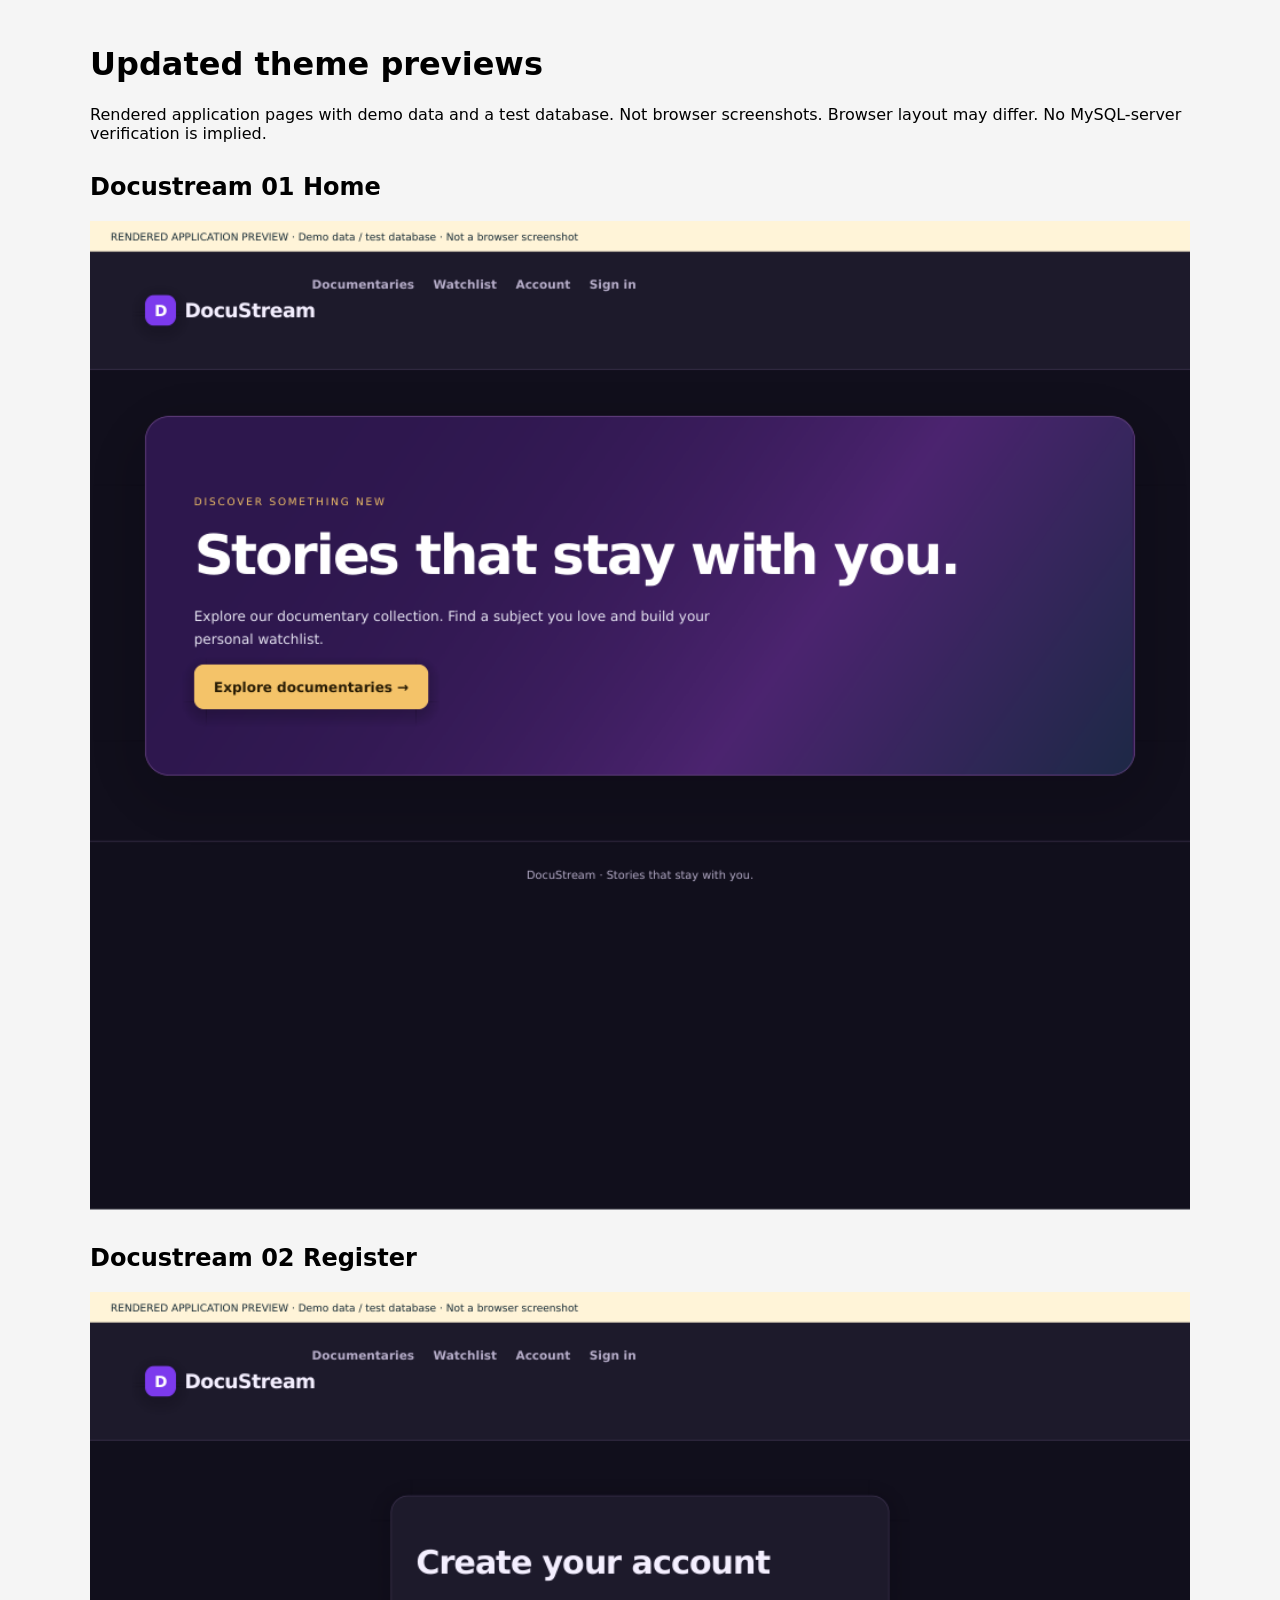
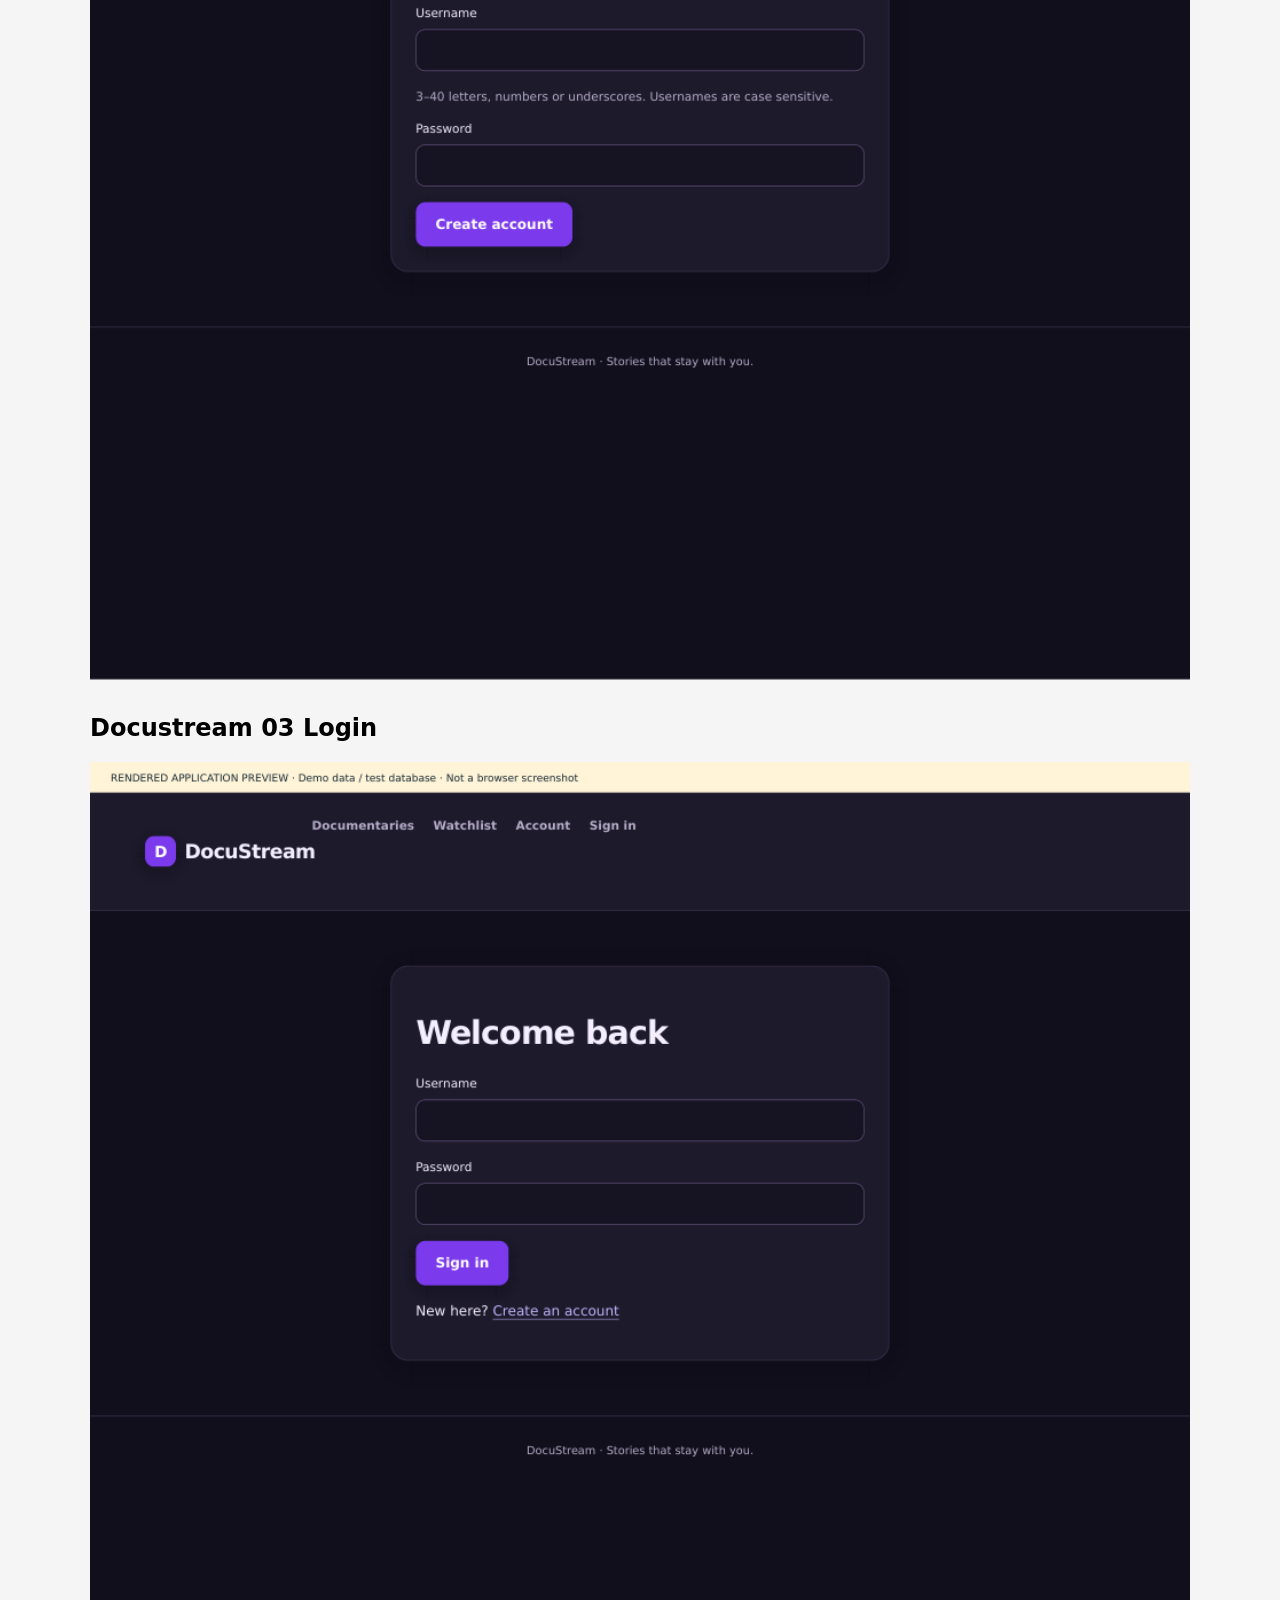
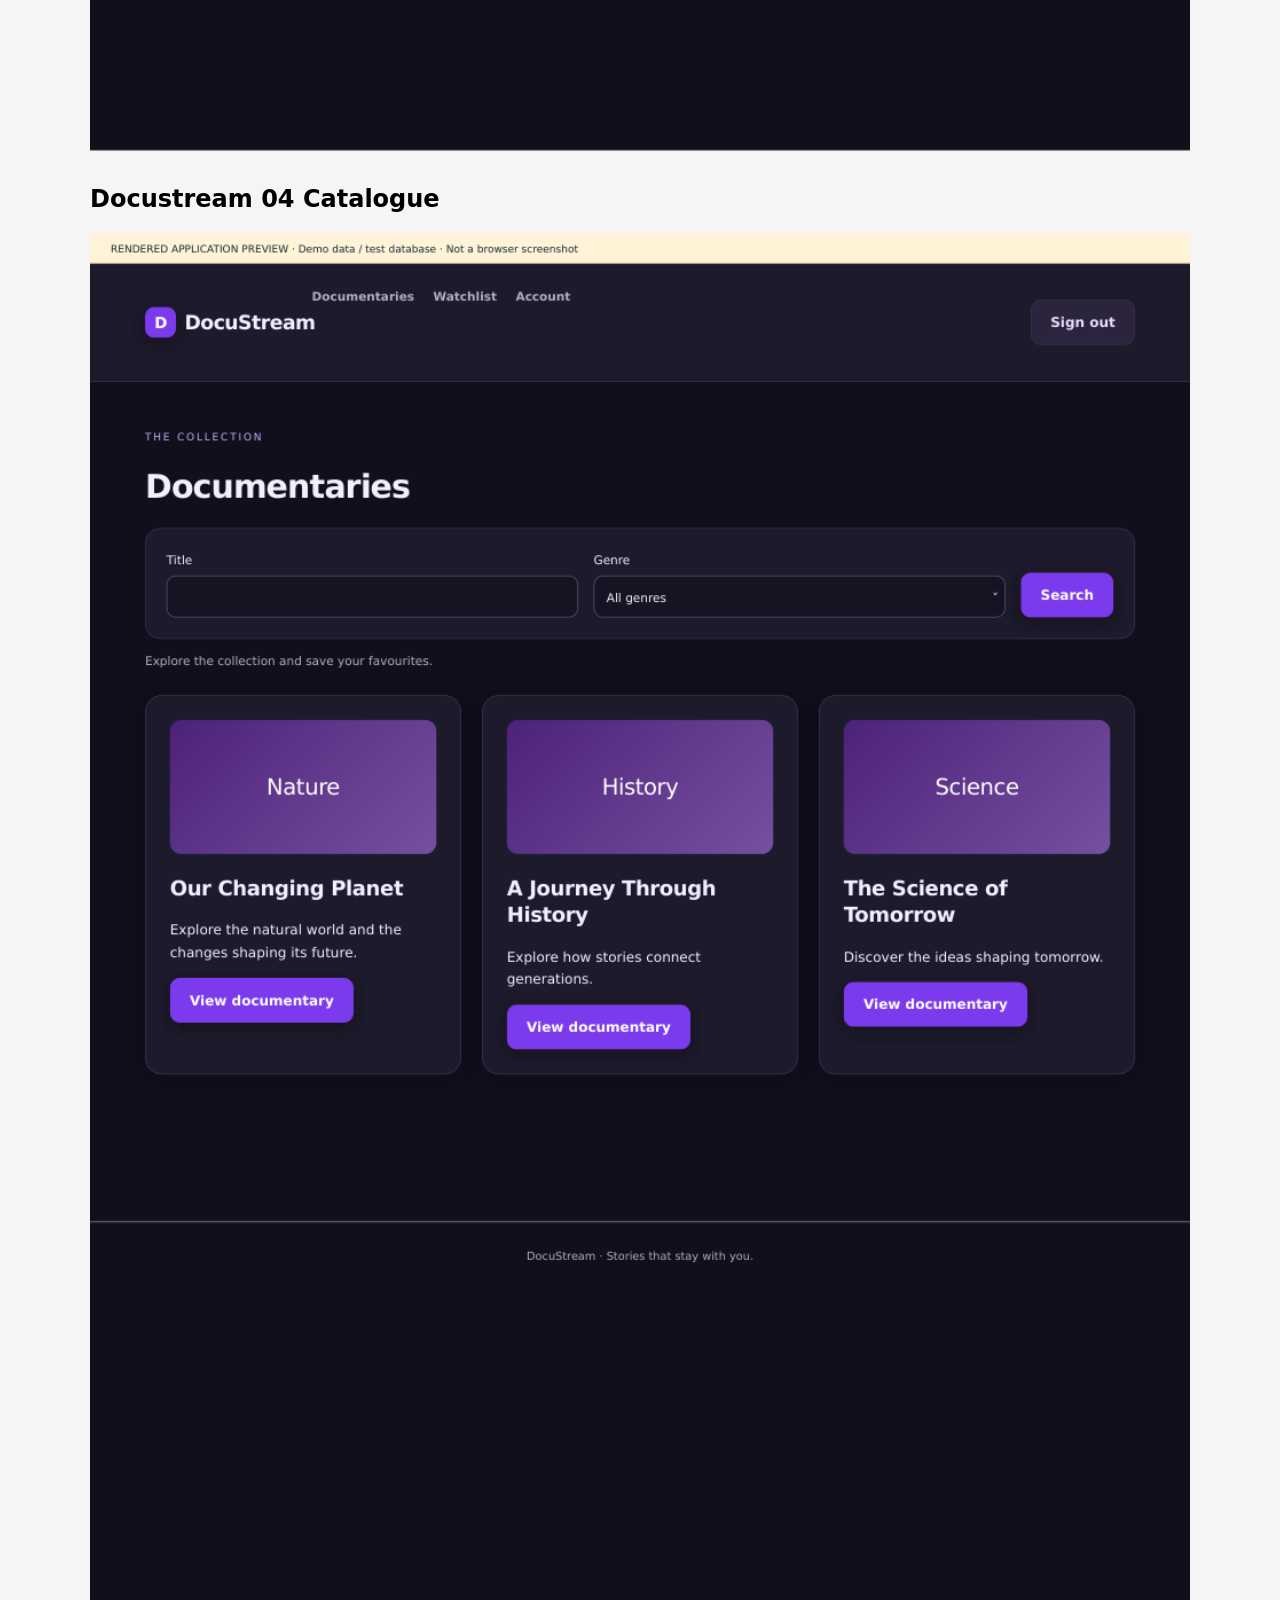
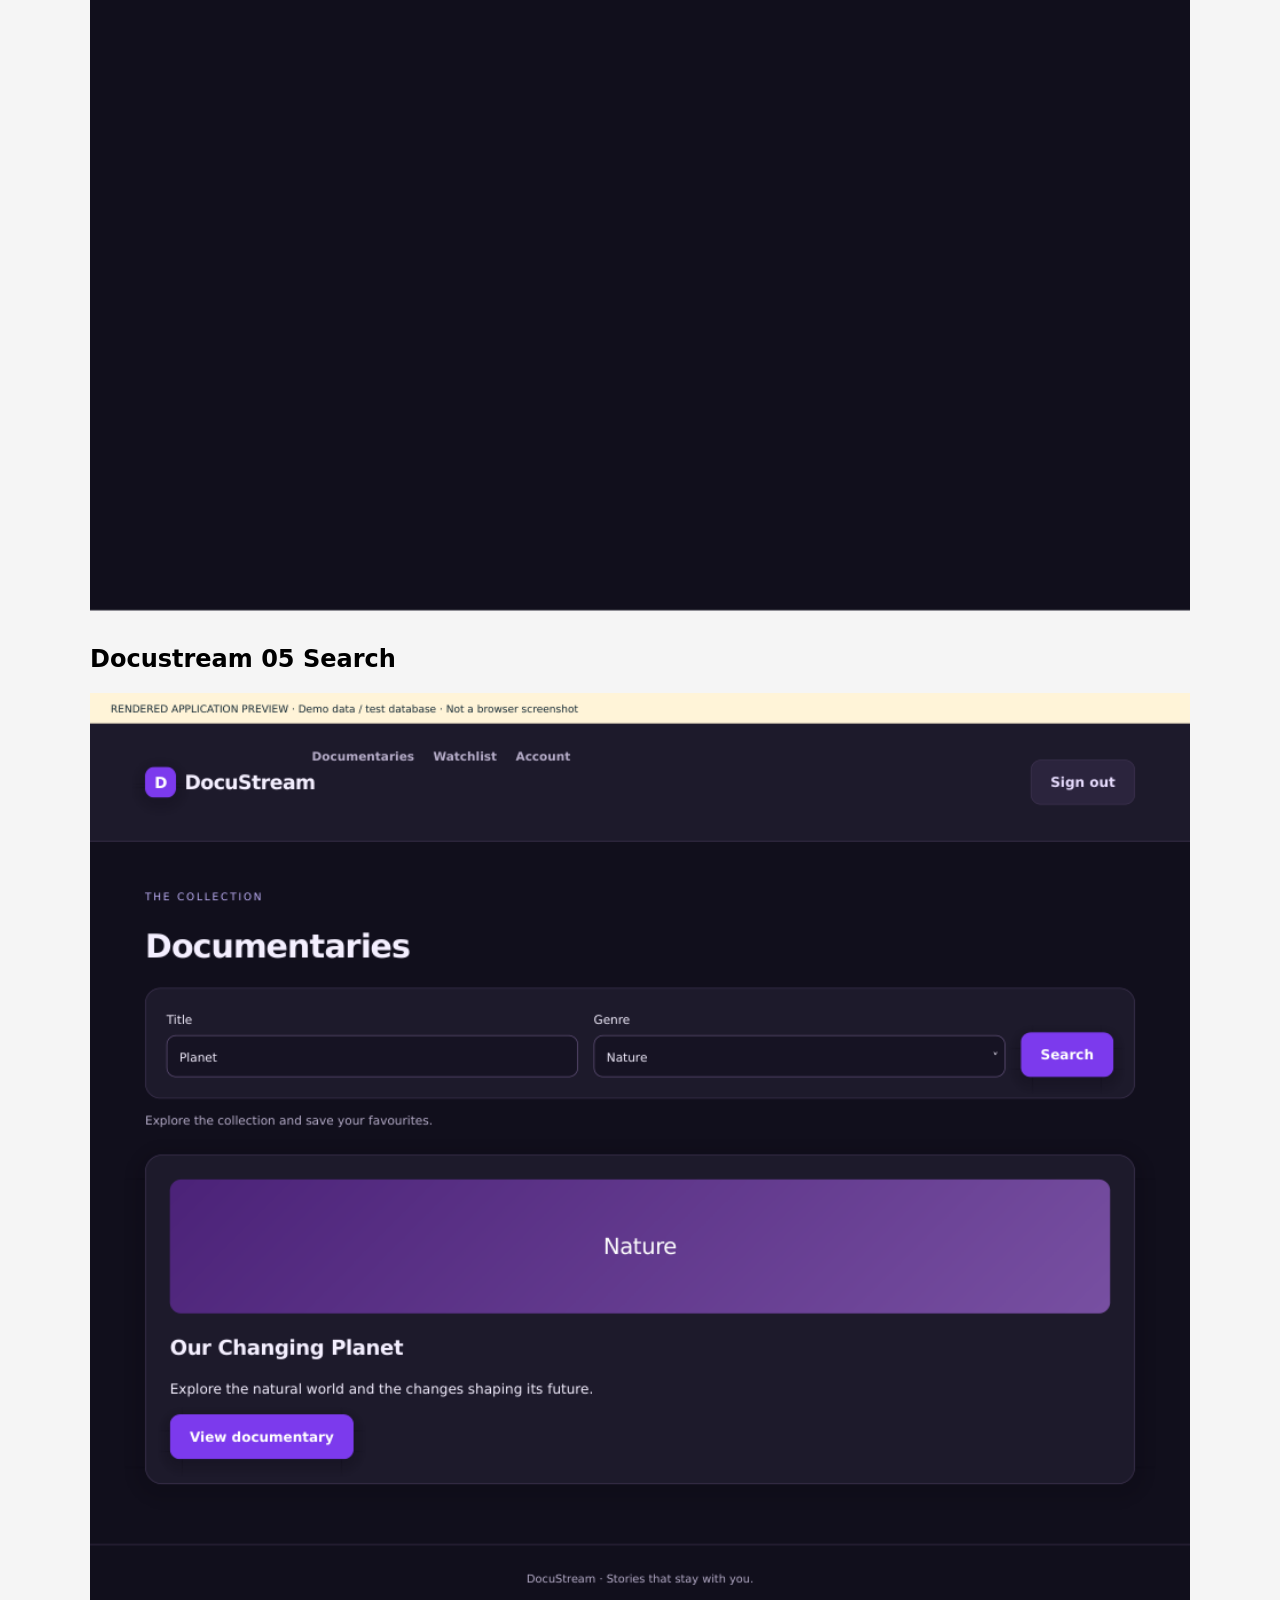
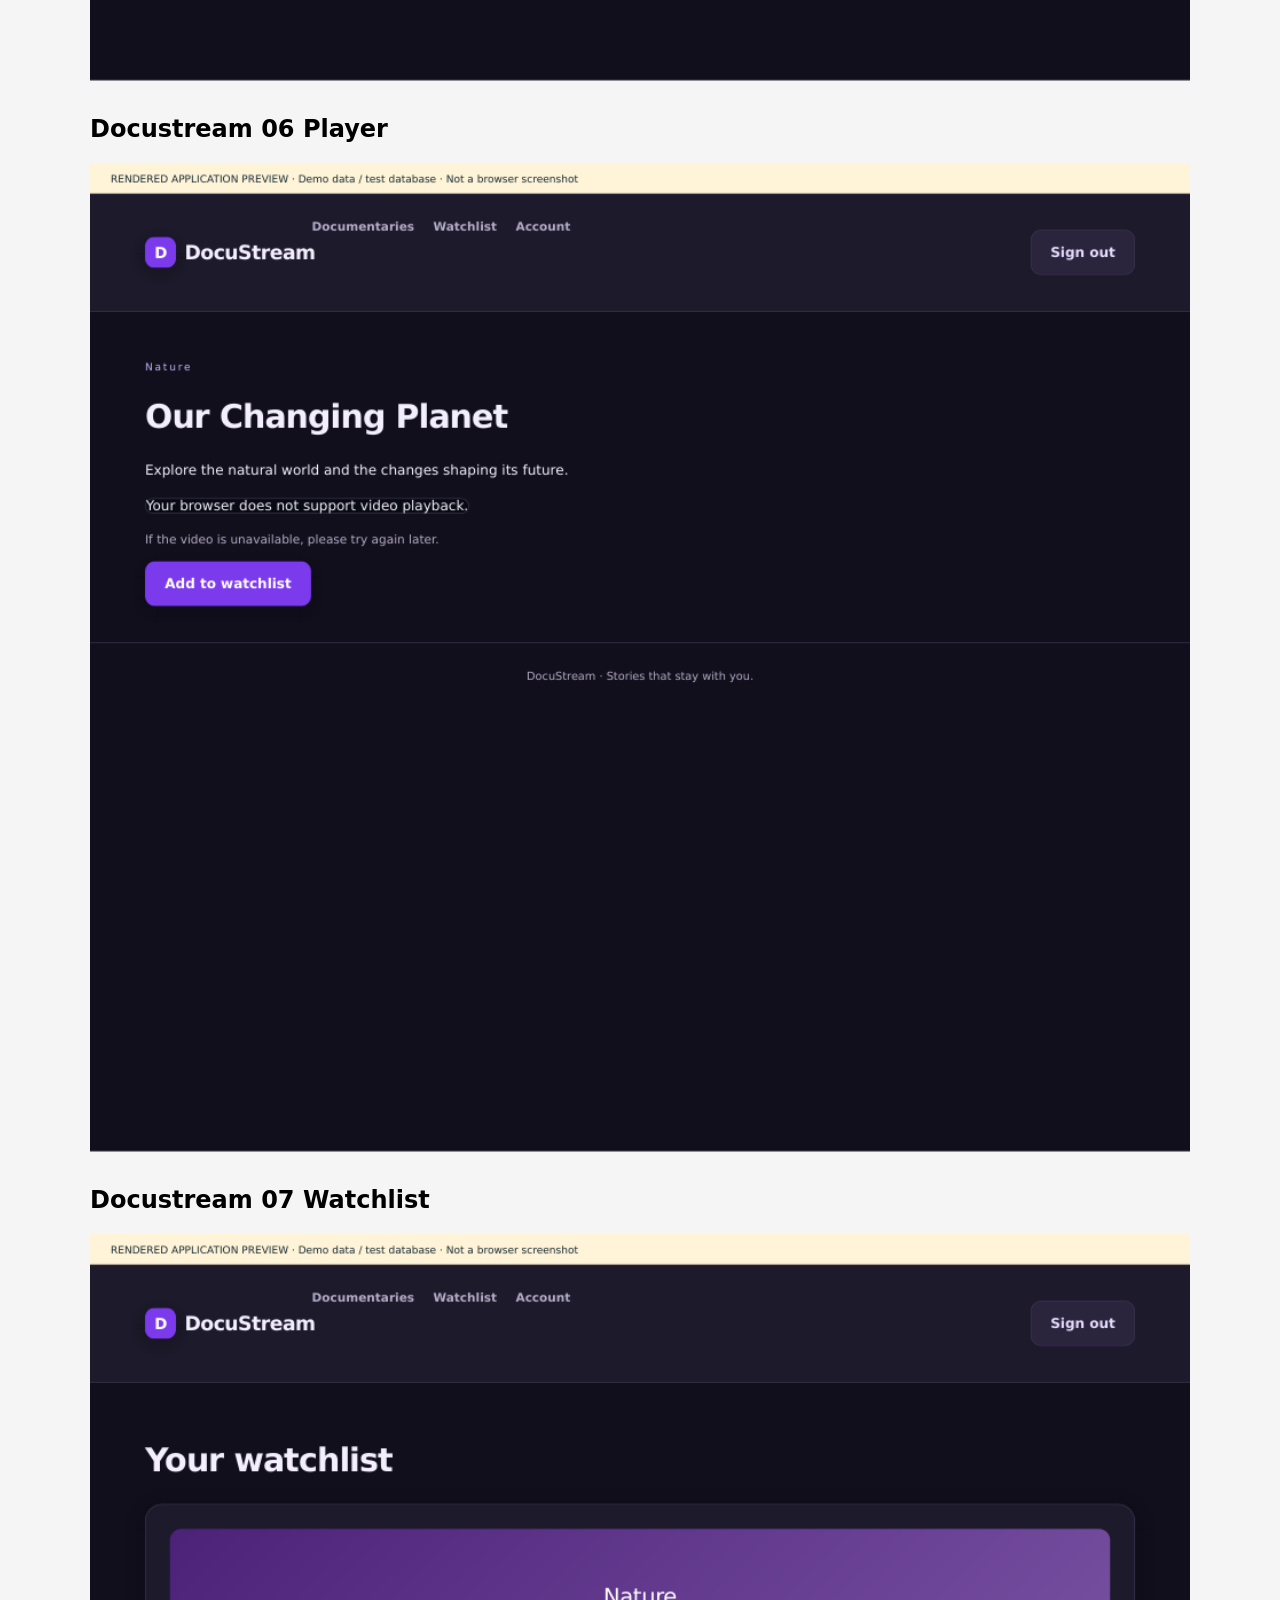
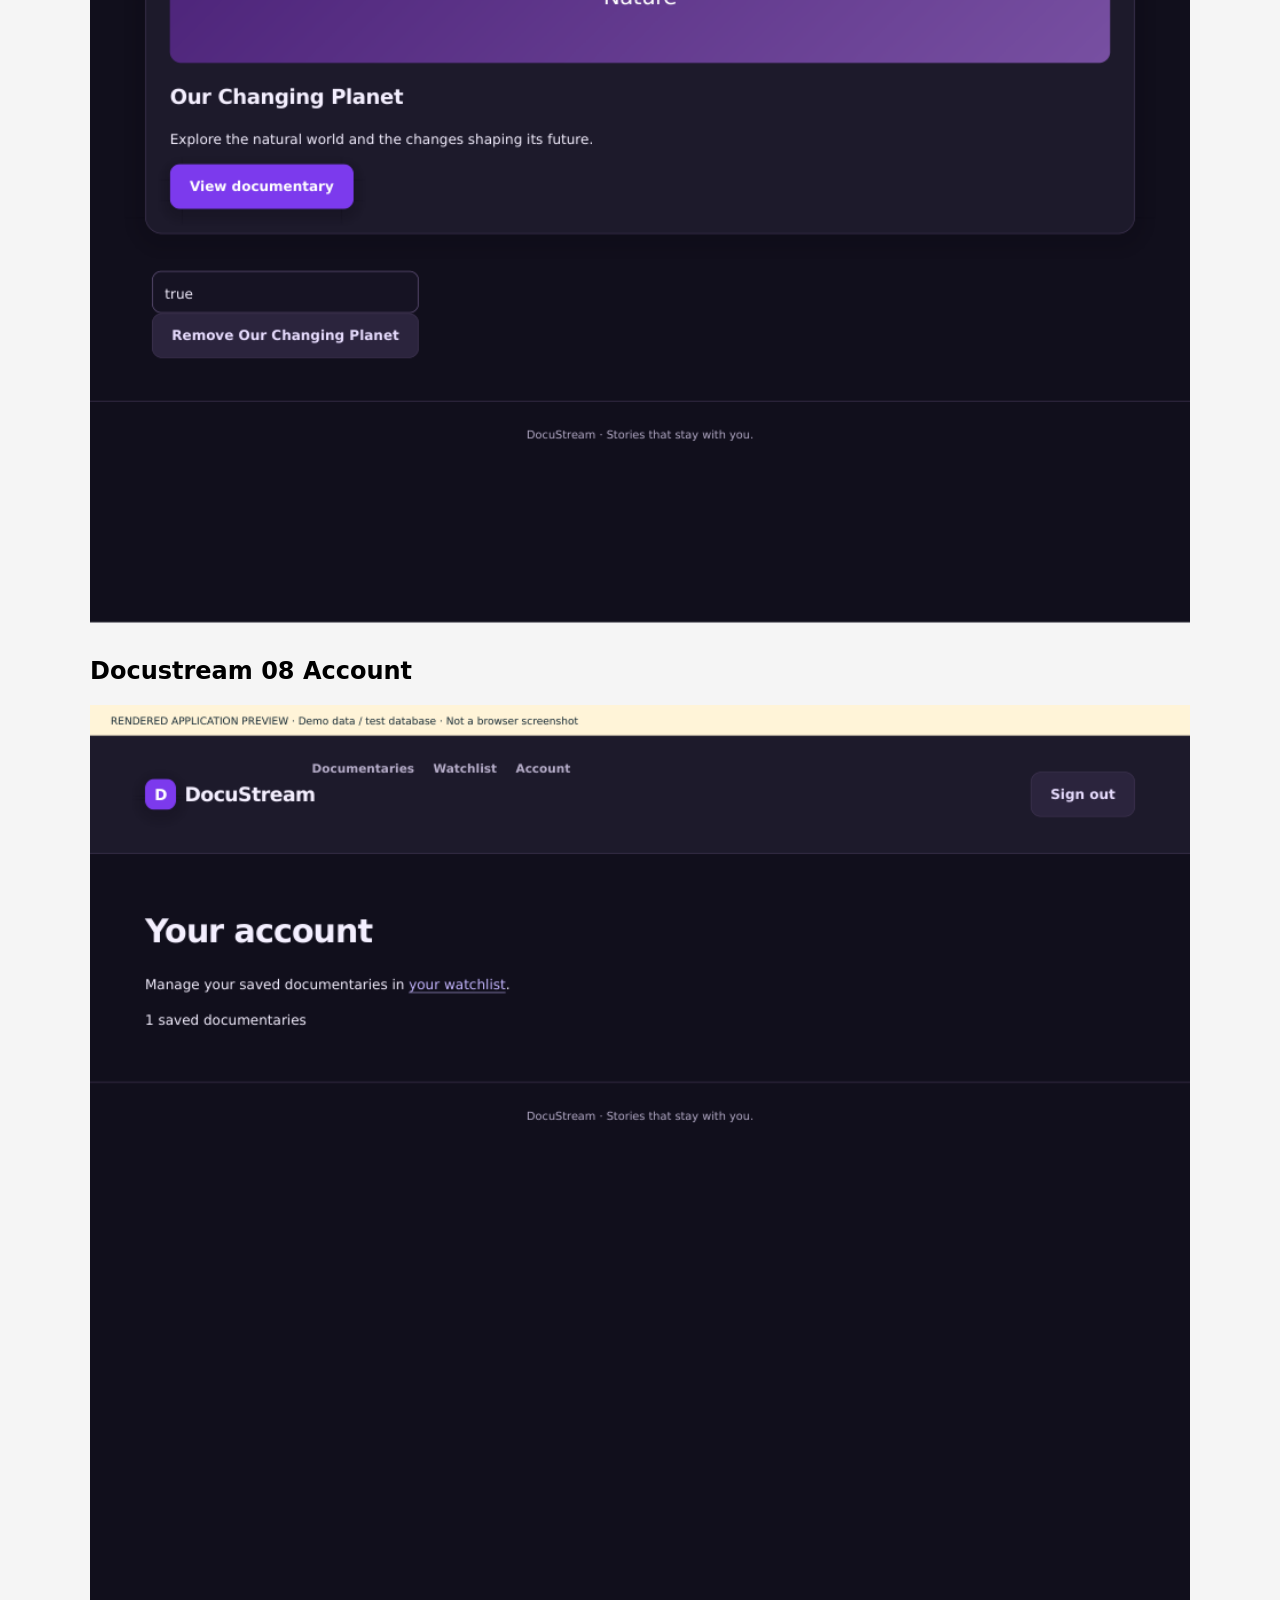
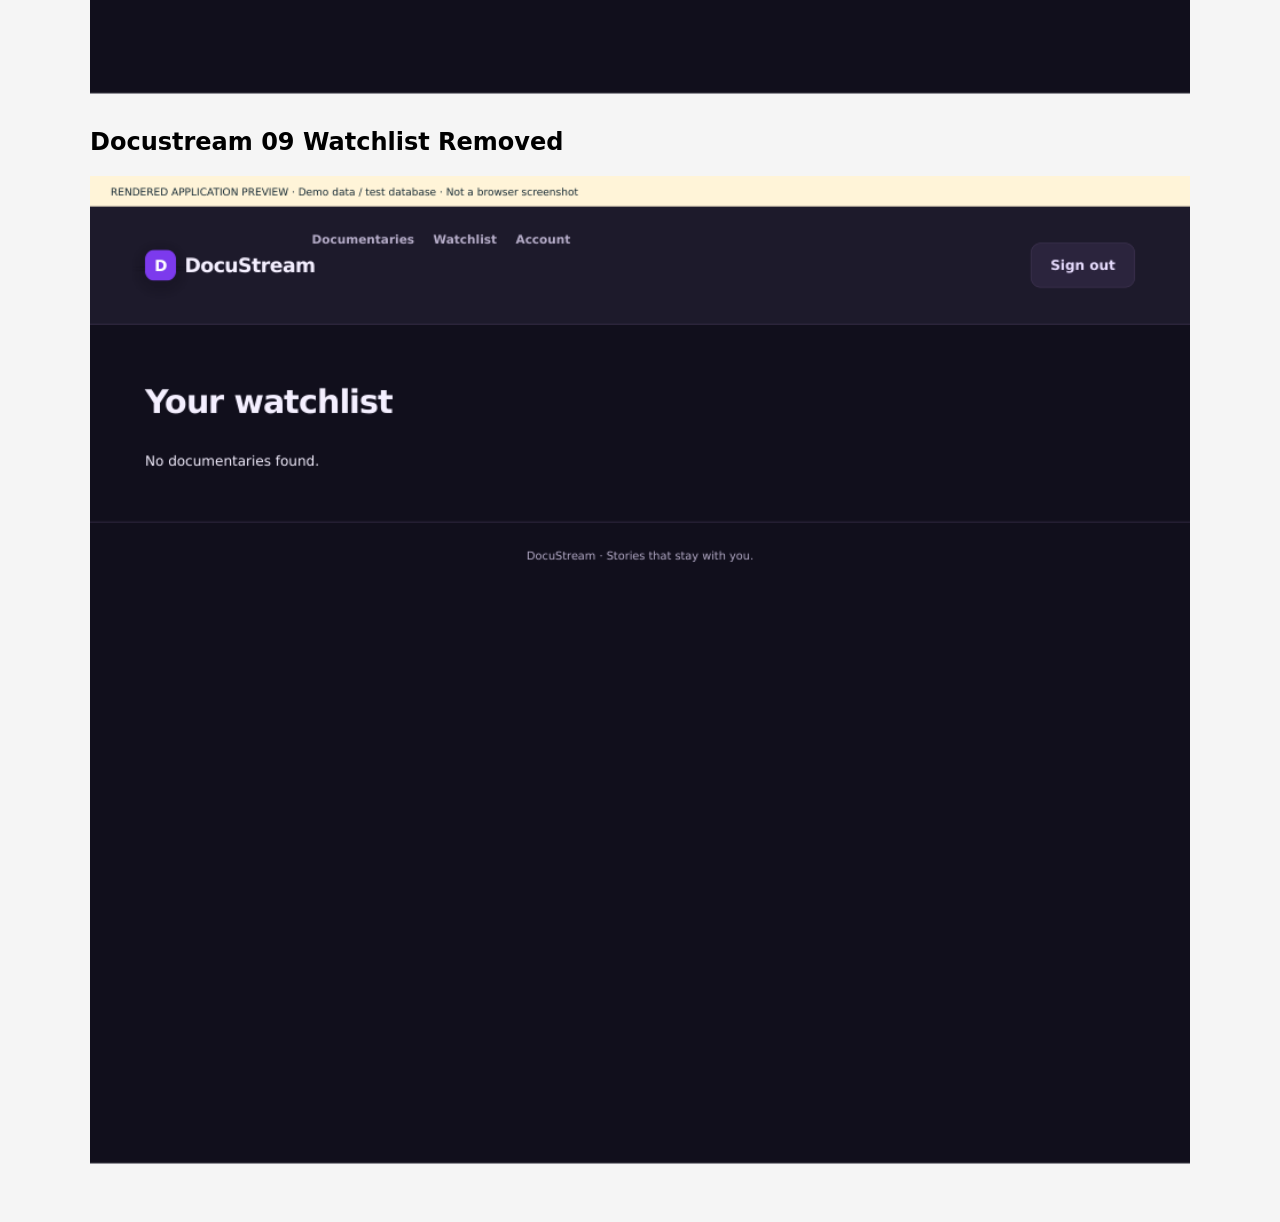
<file: docustream/previews/index.html>
<!doctype html><html><head><meta charset="utf-8"><title>Visual previews</title><style>body{font-family:system-ui;max-width:1100px;margin:auto;padding:24px;background:#f5f5f5}img{width:100%}article{margin:30px 0}</style></head><body><h1>Updated theme previews</h1><p>Rendered application pages with demo data and a test database. Not browser screenshots. Browser layout may differ. No MySQL-server verification is implied.</p><article><h2>Docustream 01 Home</h2><img src="docustream-01-home.png"></article><article><h2>Docustream 02 Register</h2><img src="docustream-02-register.png"></article><article><h2>Docustream 03 Login</h2><img src="docustream-03-login.png"></article><article><h2>Docustream 04 Catalogue</h2><img src="docustream-04-catalogue.png"></article><article><h2>Docustream 05 Search</h2><img src="docustream-05-search.png"></article><article><h2>Docustream 06 Player</h2><img src="docustream-06-player.png"></article><article><h2>Docustream 07 Watchlist</h2><img src="docustream-07-watchlist.png"></article><article><h2>Docustream 08 Account</h2><img src="docustream-08-account.png"></article><article><h2>Docustream 09 Watchlist Removed</h2><img src="docustream-09-watchlist-removed.png"></article></body></html>
</file>
